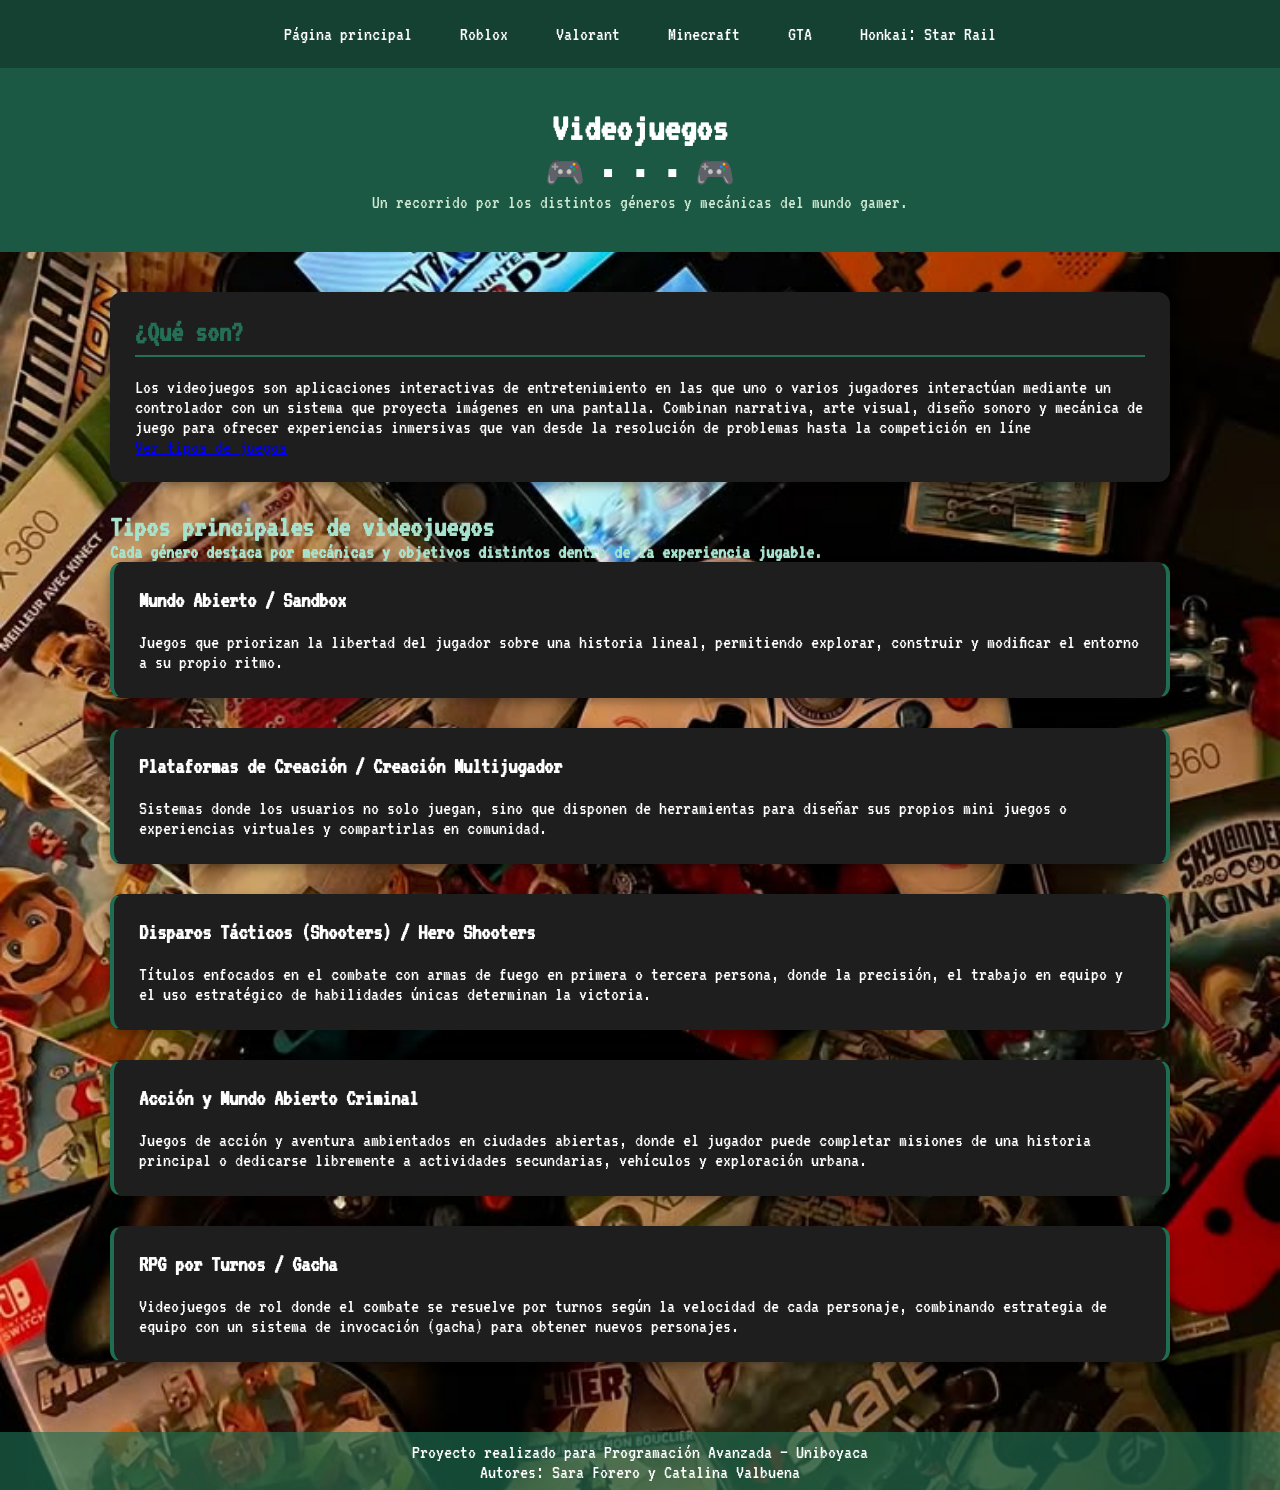
<file: html/index.html>
<!DOCTYPE html>
<html lang="es">

<head>
  <meta charset="UTF-8" />
  <link rel="stylesheet" href="../css/index.css">
  <link rel="icon" type="image/png" href="img/logo1.png">
  <link rel="preconnect" href="https://fonts.googleapis.com">
  <link rel="preconnect" href="https://fonts.gstatic.com" crossorigin>
  <link href="https://fonts.googleapis.com/css2?family=VT323&display=swap" rel="stylesheet">
  <title>Videojuegos</title>
</head>

<body>
<header>
    <!-- ============ NAV SUPERIOR (fijo) ============ -->
  <nav>
    <a href="index.html">Página principal</a>
    <a href="roblox.html">Roblox</a>
    <a href="../Valorant.html">Valorant</a>
    <a href="../Minecraft.html">Minecraft</a>
    <a href="gta.html">GTA</a>
    <a href="../HonkaiSR.html">Honkai: Star Rail</a>
  </nav>

  <!-- ============ ENCABEZADO ============ -->
  <div class="encabezado">
    <h1>Videojuegos</h1>
    <p>Un recorrido por los distintos géneros y mecánicas del mundo gamer.</p>
  </div>
</header>

  <main class="grid-contenido">

    <section class="game-card" id="introduccion">
      <h2>¿Qué son?</h2><br/>
      <p>Los videojuegos son aplicaciones interactivas de entretenimiento en las
        que uno o varios jugadores interactúan mediante un controlador con un sistema
        que proyecta imágenes en una pantalla. Combinan narrativa, arte visual, diseño
        sonoro y mecánica de juego para ofrecer experiencias inmersivas que van desde
        la resolución de problemas
        hasta la competición en líne </p>
      <a href="#tipos" class="btn-gta">Ver tipos de juegos</a>
    </section>

    <h2 class="subtitulo" id="tipos">Tipos principales de videojuegos</h2>
    <p>Cada género destaca por mecánicas y objetivos distintos dentro de la experiencia jugable.</p>

    <article class="game-card card card-h">
      <h3>Mundo Abierto / Sandbox</h3><br/>
      <p> Juegos que priorizan la libertad del jugador sobre
        una historia lineal, permitiendo explorar, construir y modificar el entorno a su propio ritmo.</p>
    </article>

    <article class="game-card card card-h">
      <h3>Plataformas de Creación / Creación Multijugador</h3><br/>
      <p> Sistemas donde los usuarios no solo juegan,
        sino que disponen de herramientas para diseñar sus propios mini juegos o experiencias virtuales
        y compartirlas en comunidad.</p>
    </article>

    <article class="game-card card card-h">
      <h3>Disparos Tácticos (Shooters) / Hero Shooters </h3><br/>
      <p> Títulos enfocados en el combate con armas de fuego
        en primera o tercera persona, donde la precisión, el trabajo en equipo y el uso estratégico de
        habilidades únicas determinan la victoria.
      </p>
    </article>

    <article class="game-card card card-h">
      <h3>Acción y Mundo Abierto Criminal</h3><br/>
      <p> Juegos de acción y aventura ambientados en ciudades abiertas, donde el jugador
        puede completar misiones de una historia principal o dedicarse libremente a actividades
        secundarias, vehículos y exploración urbana.
      </p>
    </article>

    <article class="game-card card card-h">
      <h3>RPG por Turnos / Gacha</h3><br/>
      <p> Videojuegos de rol donde el combate se resuelve por turnos según la velocidad
        de cada personaje, combinando estrategia de equipo con un sistema de invocación (gacha)
        para obtener nuevos personajes.
      </p>
    </article>

  </main>
  <footer>
    <p>Proyecto realizado para Programación Avanzada — Uniboyaca</p>
    <p>Autores: Sara Forero y Catalina Valbuena </p>
  </footer>
</body>

</html>
</file>
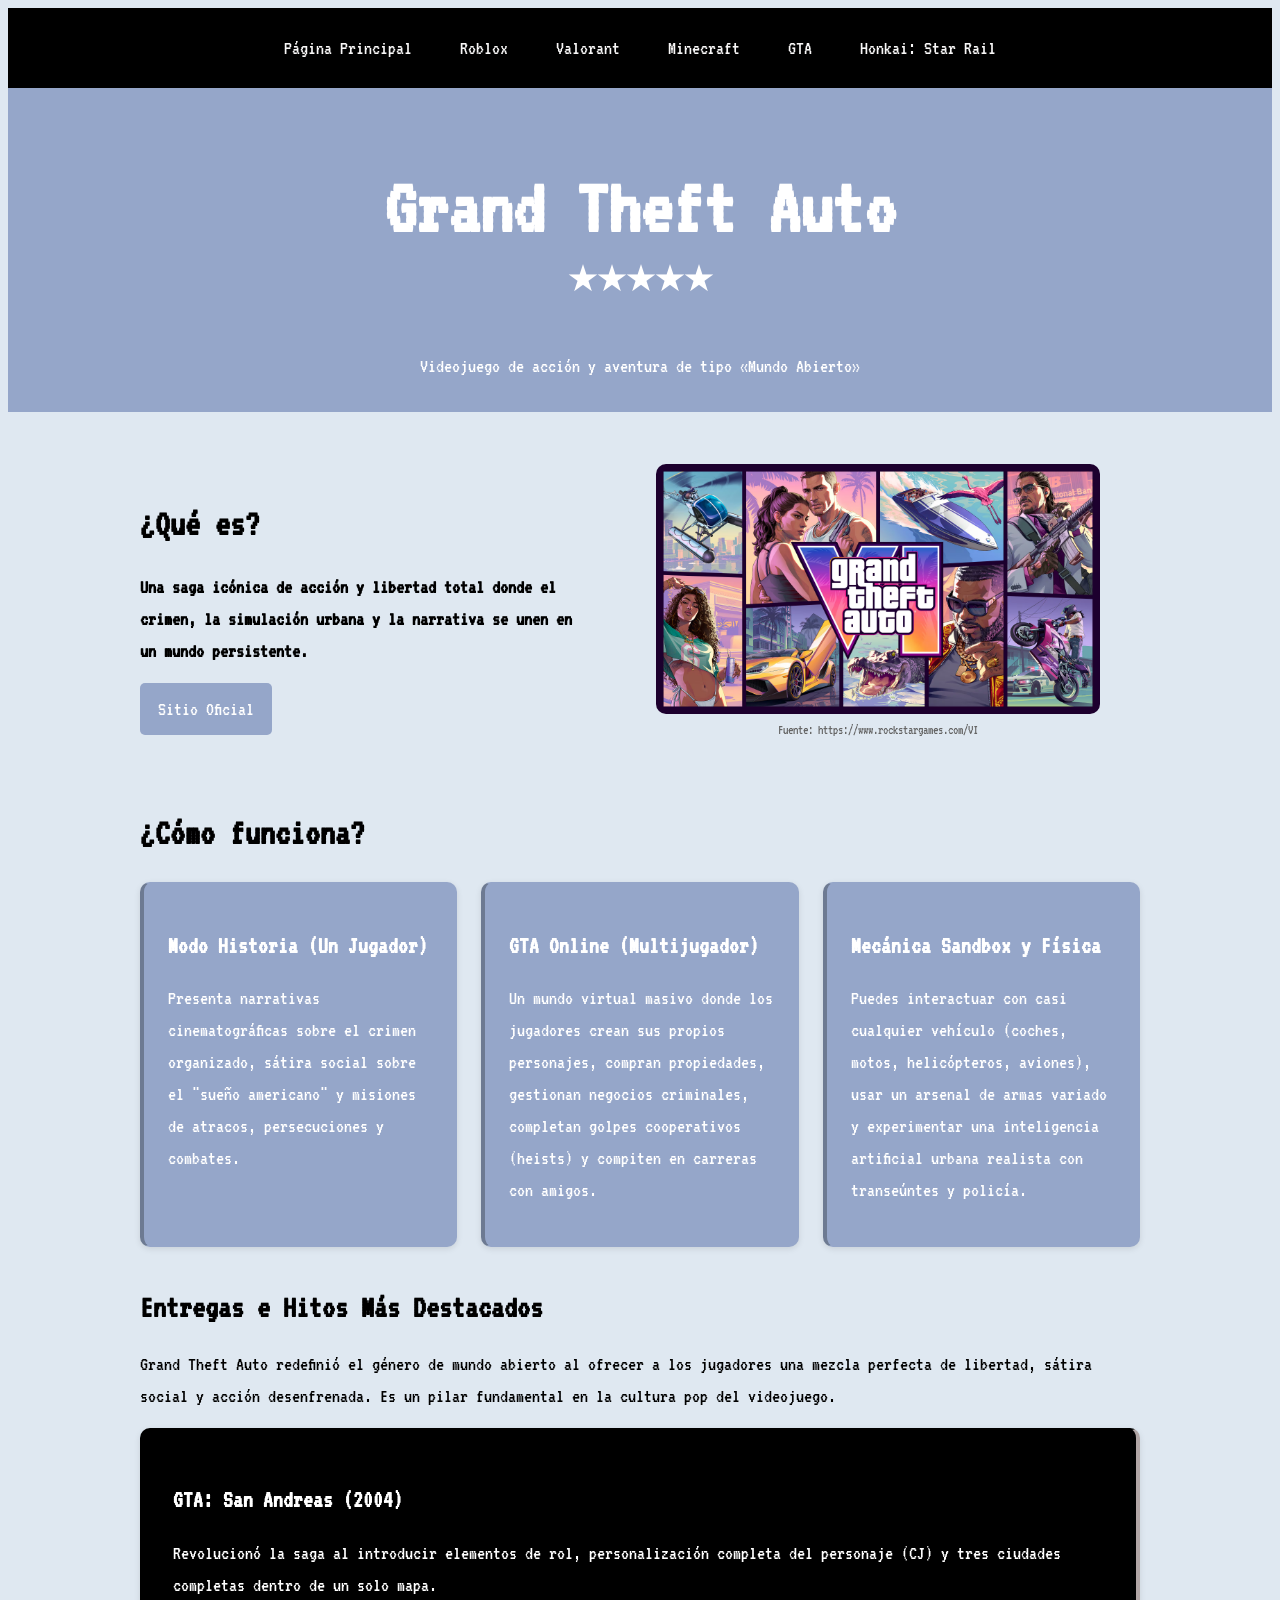
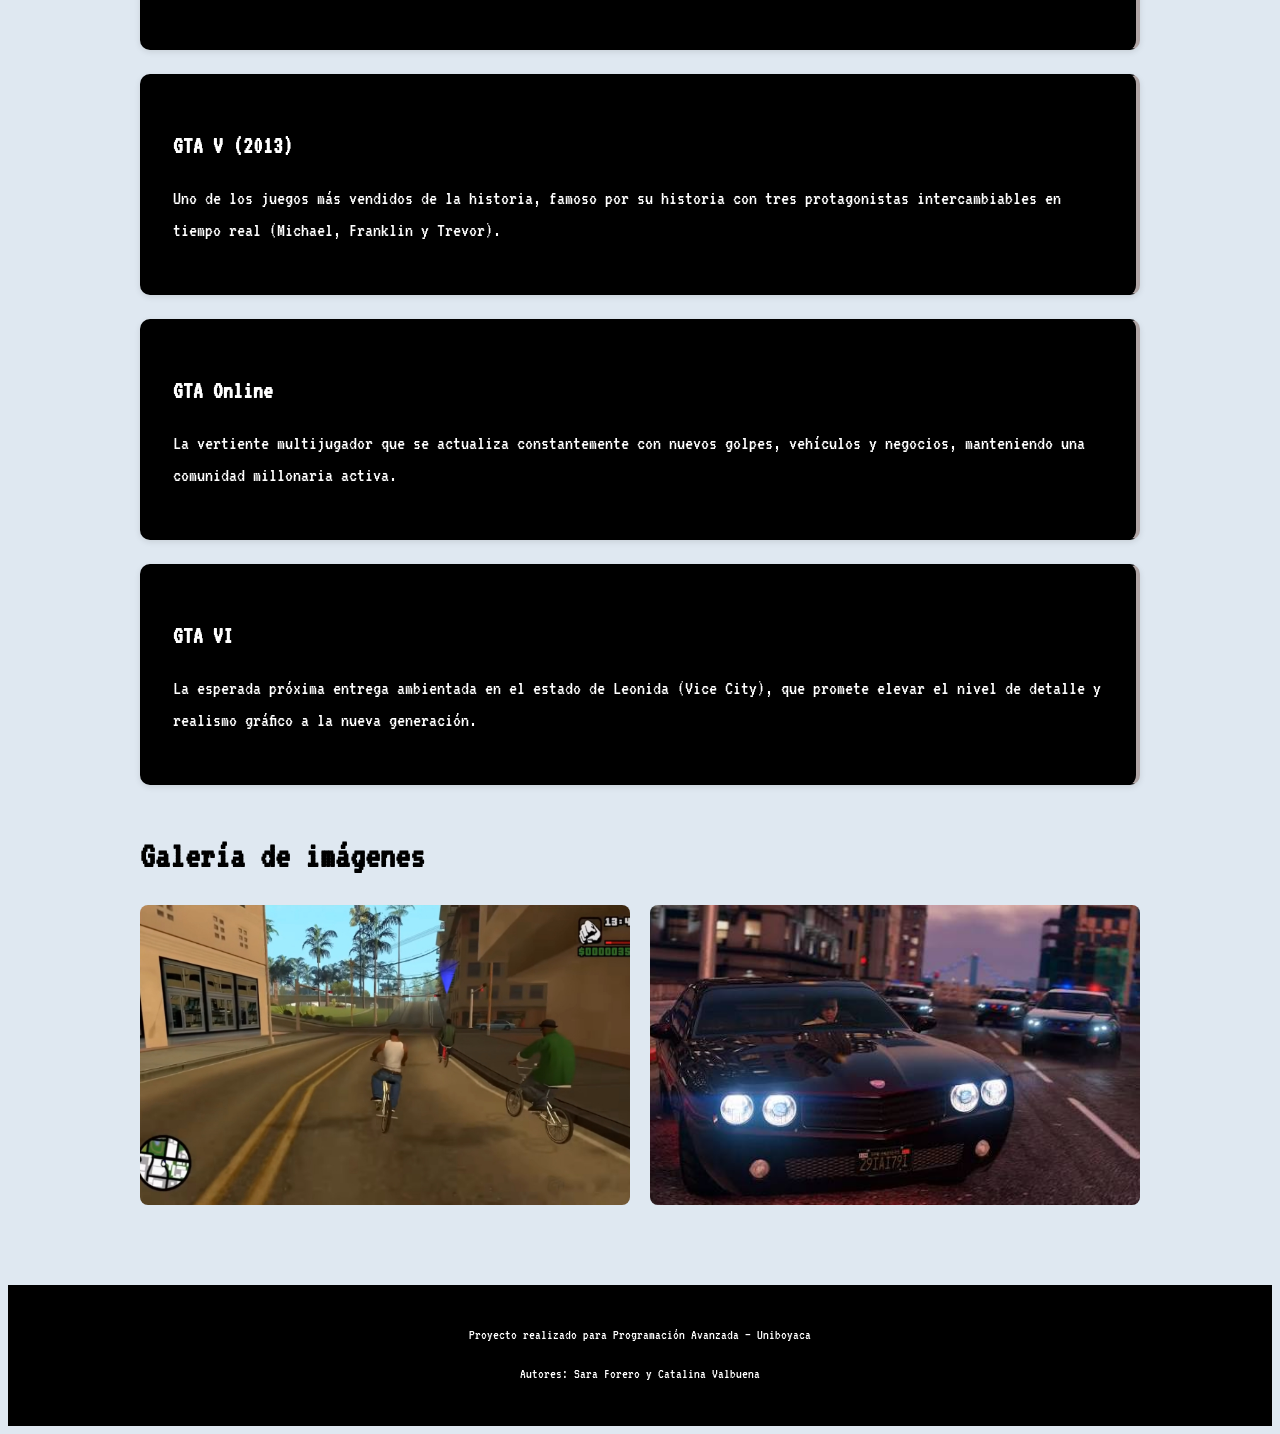
<file: gta.html>
<!DOCTYPE html>
<html>
<head><meta charset="UTF-8">
<meta name="viewport" content="width=device-width, initial-scale=1.0">
 <link rel="stylesheet" href="CSS/gta.css"/>
 <link rel="icon" type="image/png" href="imagenes/logo_G">
<link rel="preconnect" href="https://fonts.googleapis.com">
<link rel="preconnect" href="https://fonts.gstatic.com" crossorigin>
<link href="https://fonts.googleapis.com/css2?family=VT323&display=swap" rel="stylesheet">
<title> GTA </title>

</head>
<body>

<!-- NAV SUPERIOR -->
<nav>
  <a href="index.html">Página Principal</a>
  <a href="roblox.html">Roblox</a>
  <a href="Valorant.html">Valorant</a>
  <a href="Minecraft.html">Minecraft</a>
  <a href="gta.html"> GTA</a>
  <a href="HonkaiSR.html">Honkai: Star Rail</a>
</nav>

<!-- ============ GRID DE PÁGINA COMPLETA ============ -->
<div class="pagina-grid">

  <header class="encabezado">
    <h1>Grand Theft Auto </h1>
    <p>Videojuego de acción y aventura de tipo «Mundo Abierto» </p>
  </header>

  <main class="contenido">

    <!-- ---- Introducción: texto + imagen con Flexbox ---- -->
    <section id="introduccion" class="bloque-flex">
      <div class="texto">
        <h2>¿Qué es?</h2>
        <p>Una saga icónica de acción y libertad total donde el crimen,
        la simulación urbana y la narrativa se unen en un mundo persistente.
        </p>
        <!-- Enlace con la tercera transición y pseudoclase :focus -->
        <a href="https://www.rockstargames.com/VI" target="_blank" class="btn-gta">Sitio Oficial</a>
      </div>
      <figure class="imagen-caja">
        <img src="imagenes/gta.avif" alt="Imagen del videojuego GTA">
        <figcaption>Fuente: https://www.rockstargames.com/VI</figcaption>
        <!-- <figcaption>Pie de foto o fuente de la imagen.</figcaption> -->
      </figure>
    </section>

    <!-- ---- Desarrollo: bloques de texto en Grid ---- -->
    <section id="desarrollo" class="bloque-grid">
      <h2>¿Cómo funciona?</h2>
      <div class="grid-contenido">
        <article class="card">
          <h3>Modo Historia (Un Jugador)</h3>
          <p>Presenta narrativas cinematográficas sobre el crimen organizado, 
            sátira social sobre el "sueño americano" y misiones de atracos, persecuciones y combates.</p>
        </article>
        <article class="card">
          <h3>GTA Online (Multijugador) </h3>
          <p>Un mundo virtual masivo donde los jugadores crean sus propios personajes, compran propiedades,
             gestionan negocios criminales, completan golpes cooperativos (heists) y compiten en carreras 
             con amigos.
          </p>
        </article>
        <article class="card">
          <h3>Mecánica Sandbox y Física</h3>
          <p>Puedes interactuar con casi cualquier vehículo (coches, motos, helicópteros, aviones), 
            usar un arsenal de armas variado y experimentar una inteligencia artificial urbana realista 
            con transeúntes y policía.</p>
        </article>
        </div>

      <h3 class="subtitulo">Entregas e Hitos Más Destacados</h3>
        <p>Grand Theft Auto redefinió el género de mundo abierto al ofrecer 
          a los jugadores una mezcla perfecta de libertad, sátira social y acción desenfrenada. 
          Es un pilar fundamental en la cultura pop del videojuego.
          </p>
        </article>
    
        <article class="card-h">
          <h3>GTA: San Andreas (2004)</h3>
          <p> Revolucionó la saga al introducir elementos de rol, personalización completa del personaje 
            (CJ) y tres ciudades completas dentro de un solo mapa.
          </p>
            </article>

        <article class="card-h">
          <h3>GTA V (2013)</h3>
          <p> Uno de los juegos más vendidos de la historia, famoso por su historia con tres
             protagonistas intercambiables en tiempo real (Michael, Franklin y Trevor).
          </p>
        </article>

         <article class="card-h">
        <h3>GTA Online</h3>
        <p> La vertiente multijugador que se actualiza constantemente con nuevos golpes, 
          vehículos y negocios, manteniendo una comunidad millonaria activa. 
        </p>
        </article>

        <article class="card-h">
        <h3>GTA VI</h3>
         <p> La esperada próxima entrega ambientada en el estado de Leonida (Vice City),
           que promete elevar el nivel de detalle y realismo gráfico a la nueva generación. 
         </p>
        </article>
    </section>


    <!-- ---- Galería: imágenes con Grid ---- -->
    <section id="galeria" class="bloque-galeria">
      <h2>Galería de imágenes</h2>
      <div class="grid-galeria">
        <figure>
          <img src="imagenes/gta_1.jpg" alt="Imagen del juego GTA V">
        </figure>
        <figure>
          <img src="imagenes/gta_2.jpeg" alt="Imagen del juego GTA V">
        </figure>
      
      </div>
    </section>
  </main>

  <footer class="pie">
     <p>Proyecto realizado para Programación Avanzada — Uniboyaca</p>
  <p>Autores: Sara Forero y Catalina Valbuena </p>
  </footer>

</div>

</body>

</html>
</file>
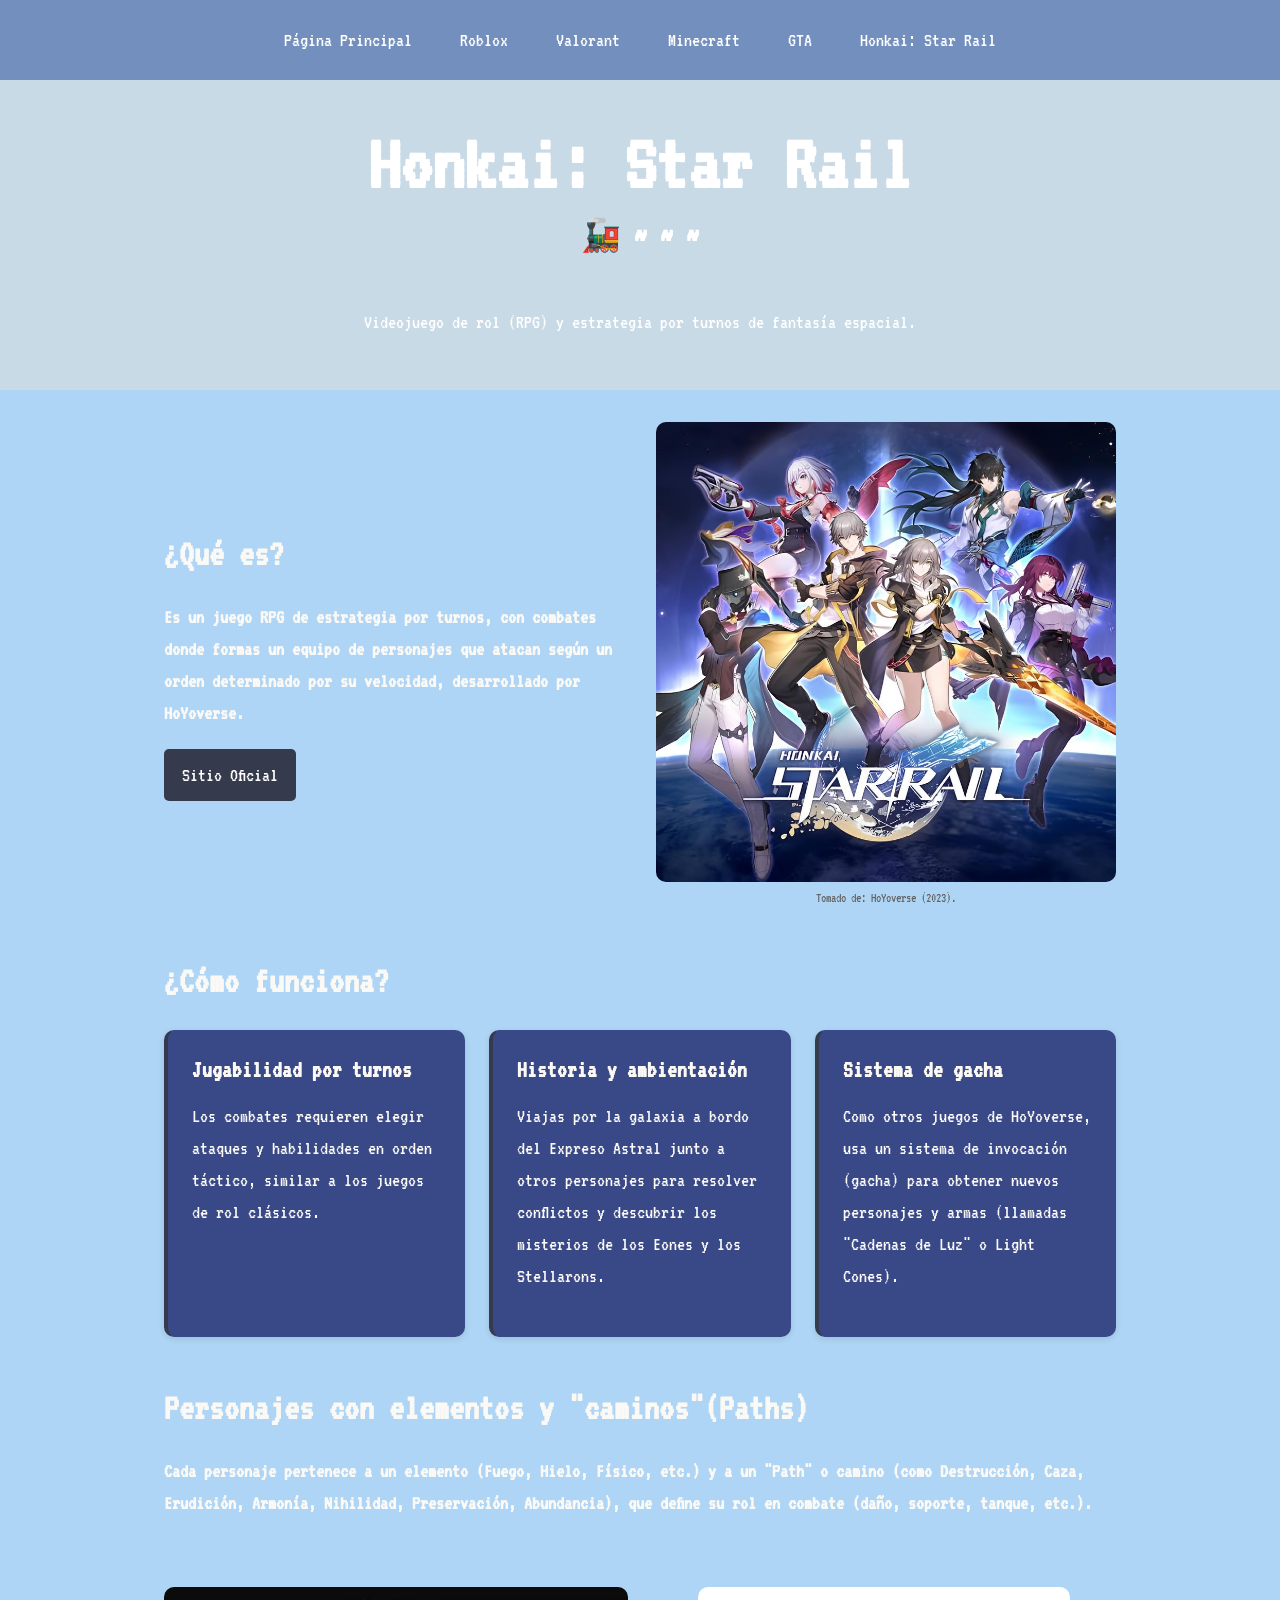
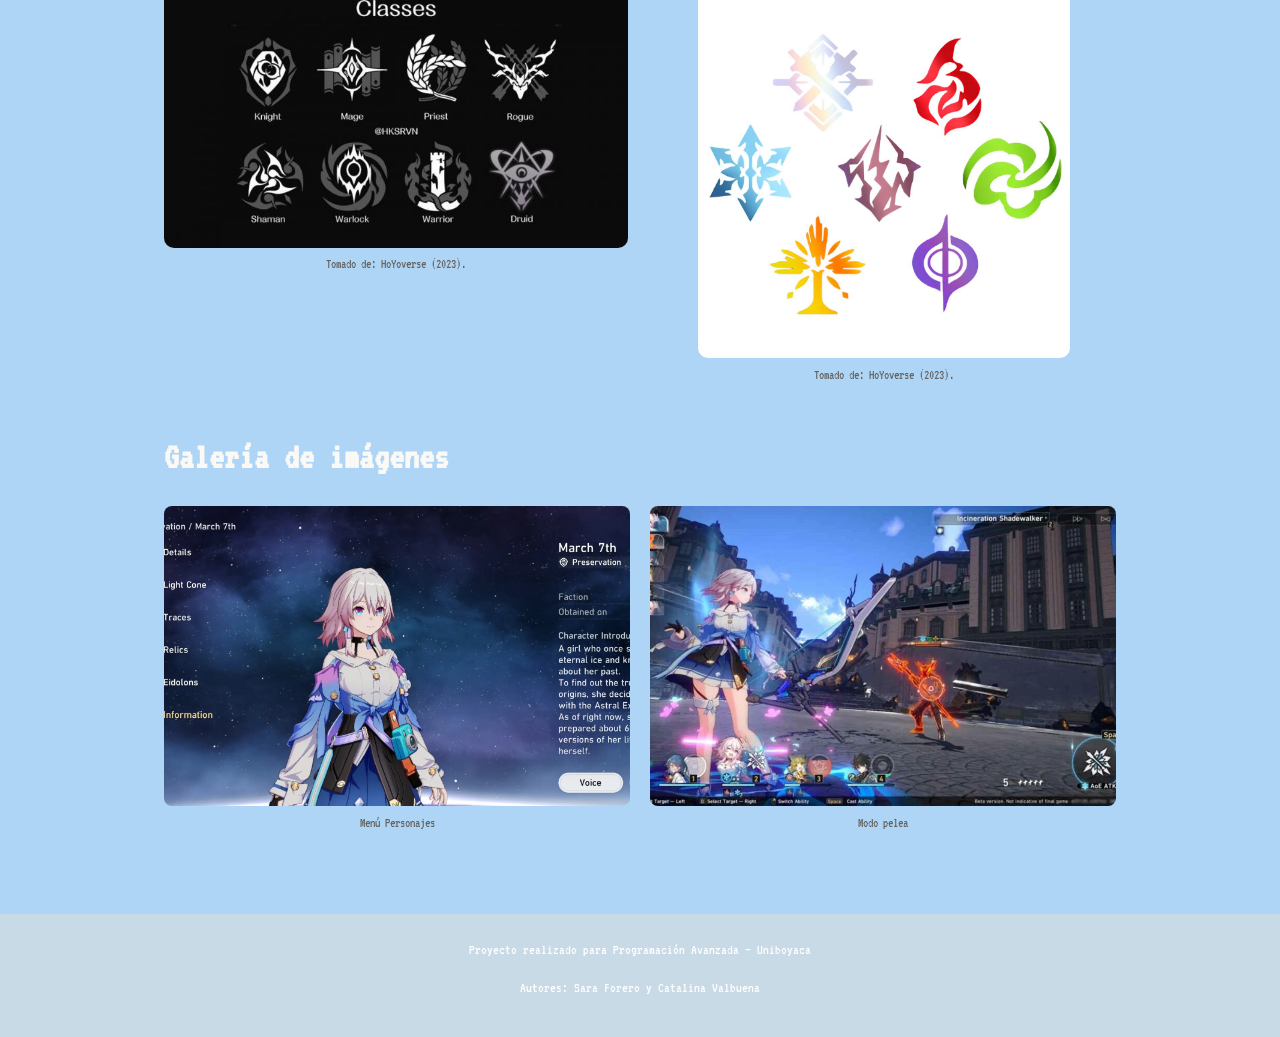
<file: HonkaiSR.html>
<!DOCTYPE html>
<html>
<head><meta charset="UTF-8">
<meta name="viewport" content="width=device-width, initial-scale=1.0">
 <link rel="stylesheet" href="CSS/HonkaiSR.CSS"/>
 <link rel="icon" type="image/png" href="imagenes/logohsr.jpg">
<link rel="preconnect" href="https://fonts.googleapis.com">
<link rel="preconnect" href="https://fonts.gstatic.com" crossorigin>
<link href="https://fonts.googleapis.com/css2?family=VT323&display=swap" rel="stylesheet">
<title>Honkai: Star Rail</title>

</head>
<body>

<!-- NAV SUPERIOR -->
<nav>
  <a href="index.html">Página Principal</a>
  <a href="roblox.html">Roblox</a>
  <a href="Valorant.html">Valorant</a>
  <a href="Minecraft.html">Minecraft</a>
  <a href="gta.html">GTA</a>
  <a href="HonkaiSR.html">Honkai: Star Rail</a>
</nav>

<!-- GRID DE PÁGINA COMPLETA -->
<div class="pagina-grid">

  <header class="encabezado">
    <h1>Honkai: Star Rail</h1>
    <p>Videojuego de rol (RPG) y estrategia por turnos de fantasía espacial.</p>
  </header>

  <main class="contenido">

    <!-- ---- Introducción: texto + imagen con Flexbox ---- -->
   <section id="introduccion" class="bloque-flex">
  <div class="texto">
    <h2>¿Qué es?</h2>
    <p>Es un juego RPG de estrategia por turnos, con combates donde formas un equipo de personajes que atacan según un orden determinado por su velocidad, desarrollado por HoYoverse. </p>
    <!-- Enlace con la tercera transición y pseudoclase :focus -->
    <a href="https://hsr.hoyoverse.com/es-es/" target="_blank" class="btn-gta">Sitio Oficial</a>  
  </div>
  <figure class="imagen-caja">
    <img src="imagenes/hstjpg.jpg" alt="Descripción de la imagen 1">
    <figcaption>Tomado de: HoYoverse (2023).</figcaption>
  </figure>
</section>

    <!-- ---- Desarrollo: bloques de texto en Grid ---- -->
    <section id="desarrollo" class="bloque-grid">
      <h2>¿Cómo funciona?</h2>
      <div class="grid-contenido">
        <article class="card">
          <h3>Jugabilidad por turnos</h3>
          <p>Los combates requieren elegir ataques y habilidades en orden táctico, similar a los juegos de rol clásicos.</p>
        </article>
        <article class="card">
          <h3>Historia y ambientación</h3>
          <p>Viajas por la galaxia a bordo del Expreso Astral junto a otros personajes para resolver conflictos y
             descubrir los misterios de los Eones y los Stellarons.</p>
        </article>
        <article class="card">
          <h3>Sistema de gacha</h3>
          <p>Como otros juegos de HoYoverse, usa un sistema de invocación (gacha) 
            para obtener nuevos personajes y armas (llamadas "Cadenas de Luz" o Light Cones).</p>
        </article>
        </div>

    </section>

    <section id="rangos" class="bloque-flex">
  <div class="texto">
    <h2>Personajes con elementos y "caminos"(Paths)</h2>
    <p>Cada personaje pertenece a un elemento (Fuego, Hielo, Físico, etc.) y a un "Path" o 
        camino (como Destrucción, Caza, Erudición, Armonía, Nihilidad, Preservación, Abundancia), 
        que define su rol en combate (daño, soporte, tanque, etc.).</p>
  </div>

  
  <div class="imagenes-dobles">
    <figure class="imagen-caja">
      <img src="imagenes/claseshsr.jpg" alt="Clases de Honkai Star Rail">
      <figcaption>Tomado de: HoYoverse (2023).</figcaption>
    </figure>
    <figure class="imagen-caja">
      <img src="imagenes/elementoshsr.jpg" alt="Elementos de Honkai Star Rail">
      <figcaption>Tomado de: HoYoverse (2023).</figcaption>
    </figure>
  </div>
</section>

    <!-- ---- Galería: imágenes con Grid ---- -->
    <section id="galeria" class="bloque-galeria">
      <h2>Galería de imágenes</h2>
      <div class="grid-galeria">
        <figure>
          <img src="imagenes/j2hsr.jpg" alt="Lobby agentes valorant">
          <figcaption>Menú Personajes</figcaption>
        </figure>
        <figure>
          <img src="imagenes/jugabilidadhsr.jpg" alt="Mapas Valorant">
          <figcaption>Modo pelea</figcaption>
        </figure>
      
      </div>
    </section>
  </main>

  <footer class="pie">
    <p>Proyecto realizado para Programación Avanzada — Uniboyaca</p>
  <p>Autores: Sara Forero y Catalina Valbuena </p>
  </footer>

</div>

</body>

</html>
</file>
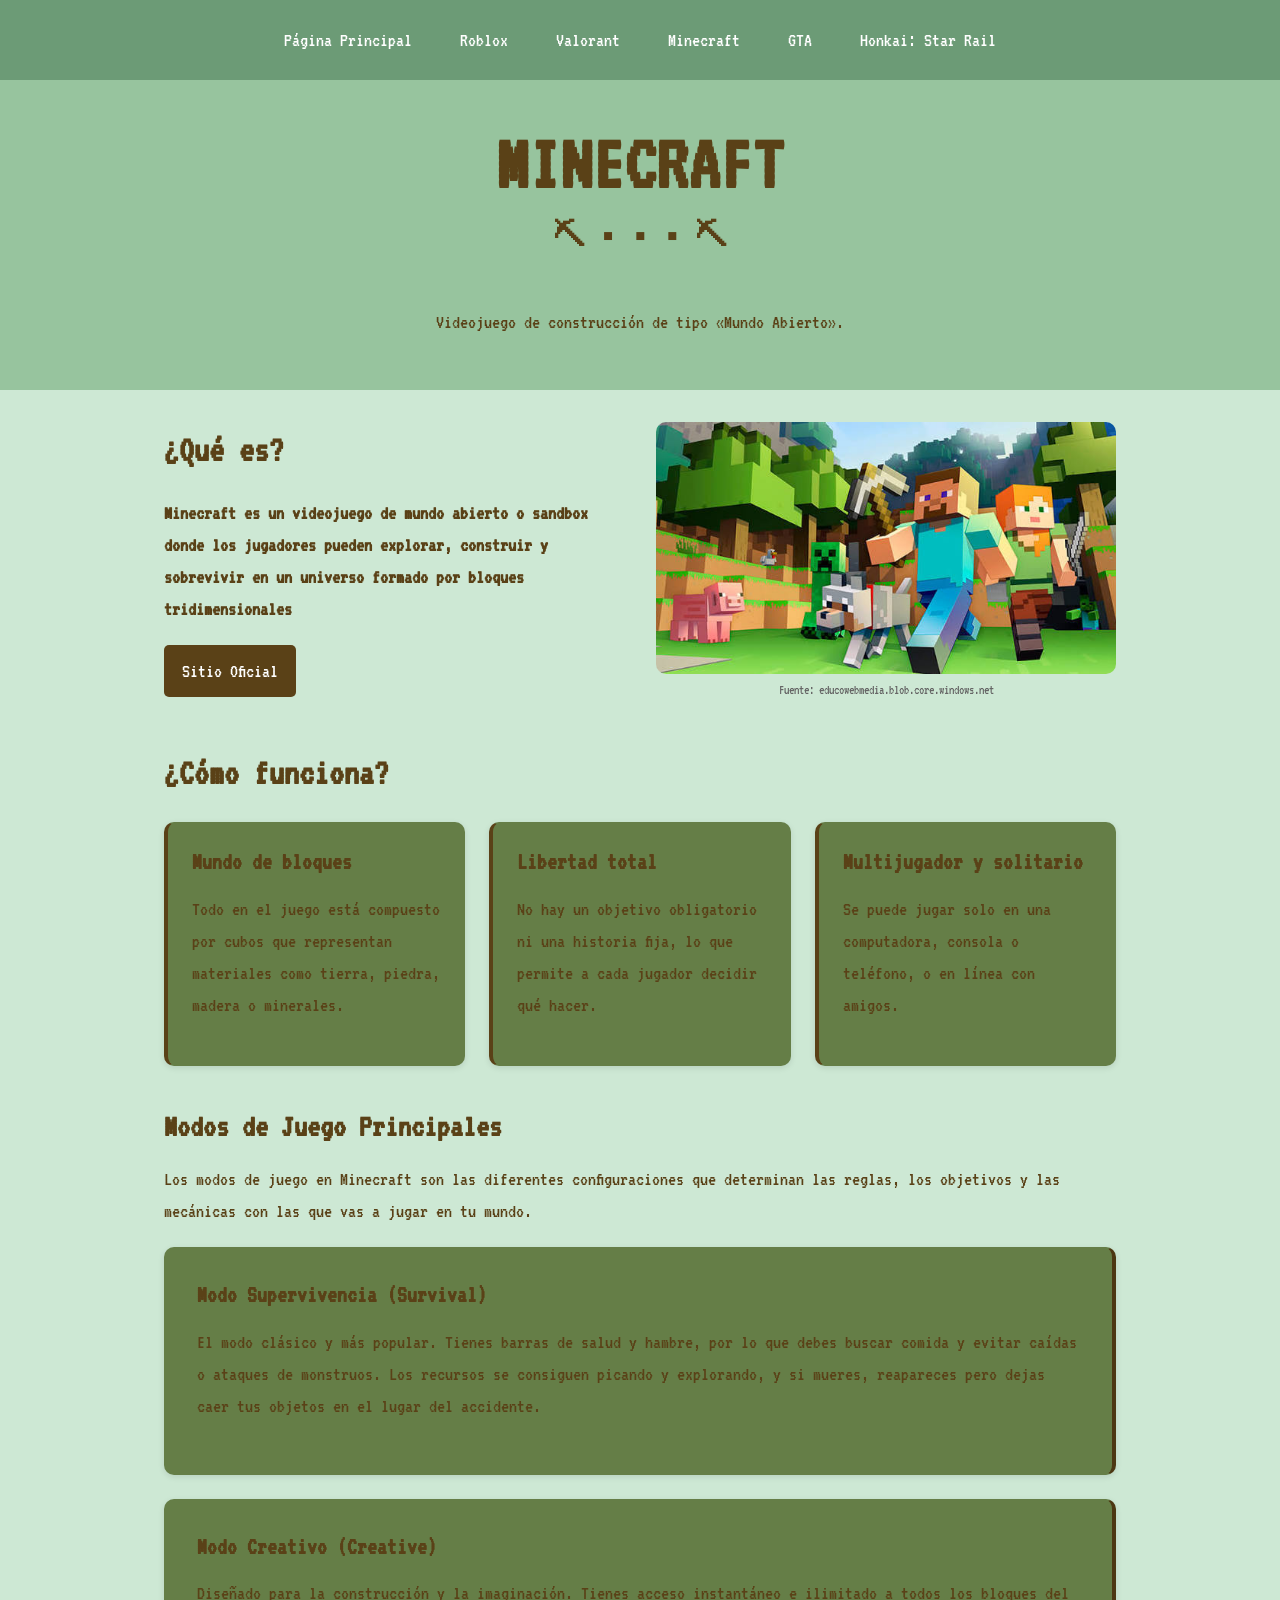
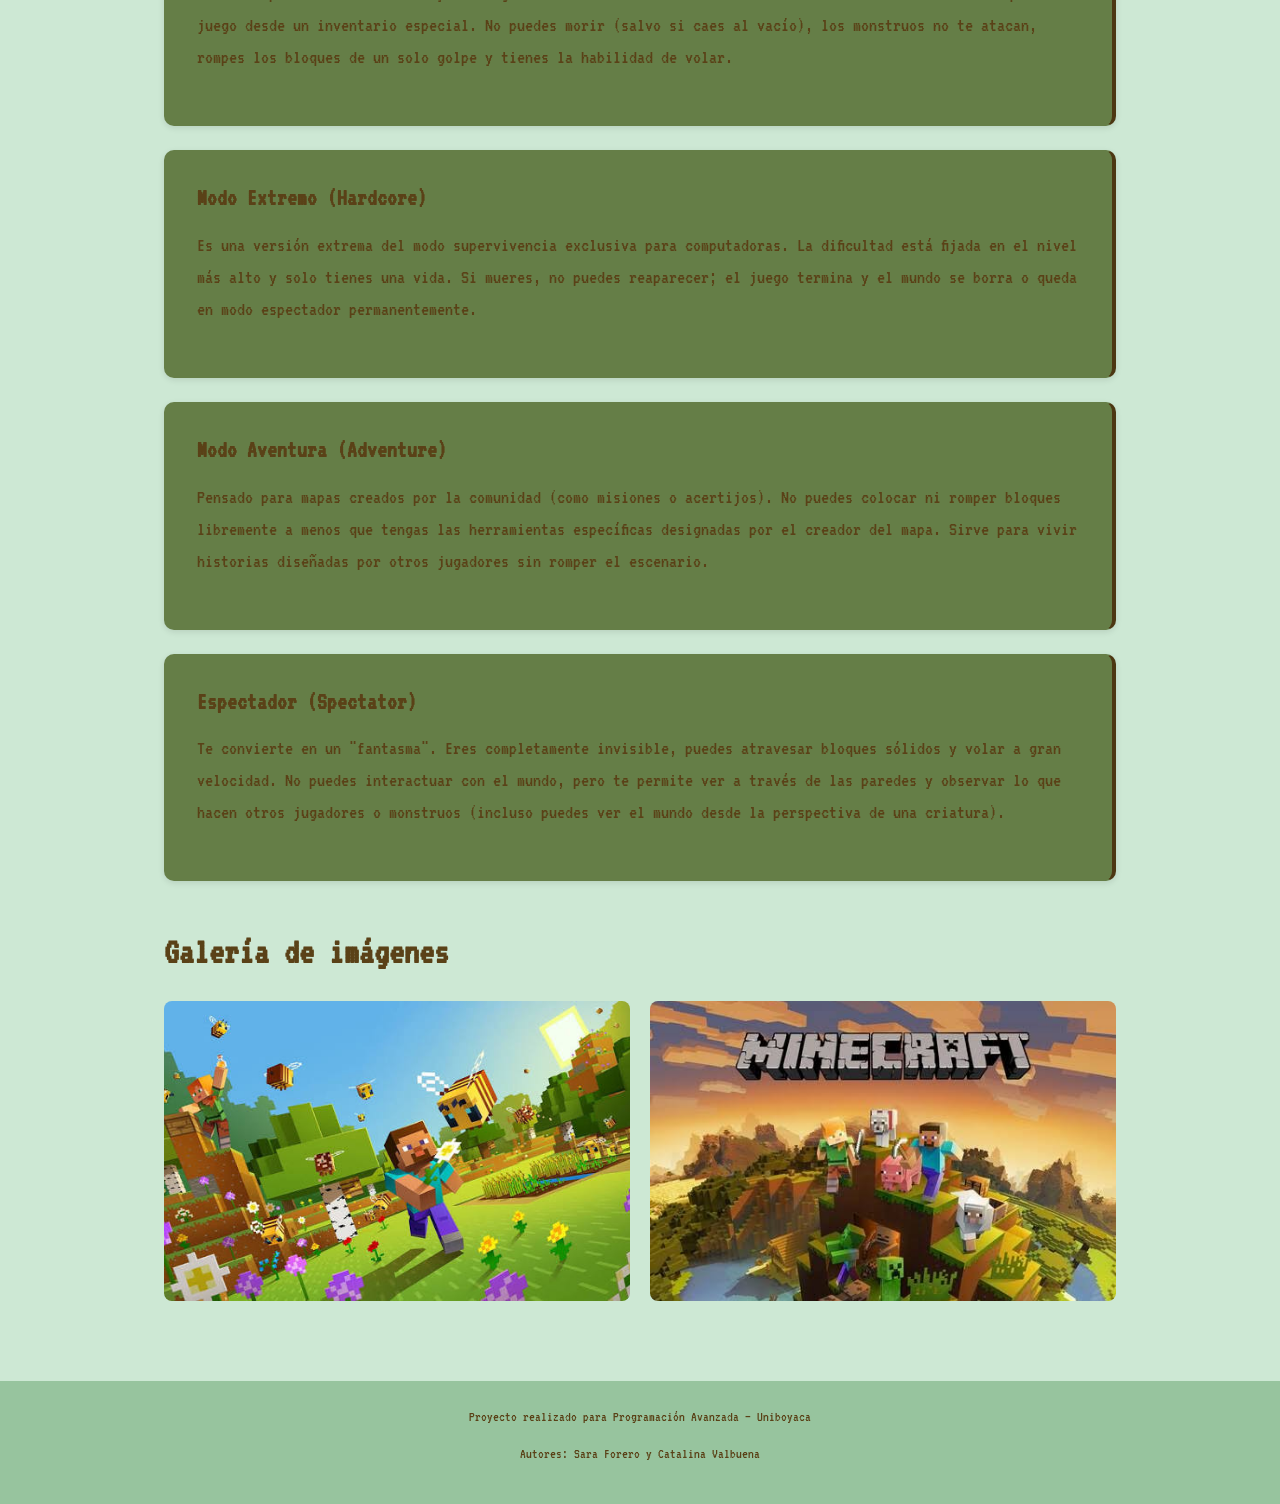
<file: Minecraft.html>
<!DOCTYPE html>
<html>
<head><meta charset="UTF-8">
<meta name="viewport" content="width=device-width, initial-scale=1.0">
 <link rel="stylesheet" href="CSS/Minecraft.CSS"/>
 <link rel="icon" type="image/png" href="imagenes/Icon_M.jpg">
<link rel="preconnect" href="https://fonts.googleapis.com">
<link rel="preconnect" href="https://fonts.gstatic.com" crossorigin>
<link href="https://fonts.googleapis.com/css2?family=VT323&display=swap" rel="stylesheet">
<title>Minecraft</title>

</head>
<body>

<!-- NAV SUPERIOR -->
<nav>
  <a href="index.html">Página Principal</a>
  <a href="roblox.html">Roblox</a>
  <a href="Valorant.html">Valorant</a>
  <a href="Minecraft.html">Minecraft</a>
  <a href="gta.html">GTA</a>
  <a href="HonkaiSR.html">Honkai: Star Rail</a>
</nav>

<!-- ============ GRID DE PÁGINA COMPLETA ============ -->
<div class="pagina-grid">

  <header class="encabezado">
    <h1>MINECRAFT</h1>
    <p>Videojuego de construcción de tipo «Mundo Abierto».</p>
  </header>

  <main class="contenido">

    <!-- ---- Introducción: texto + imagen con Flexbox ---- -->
    <section id="introduccion" class="bloque-flex">
      <div class="texto">
        <h2>¿Qué es?</h2>
        <p>Minecraft es un videojuego de mundo abierto o sandbox donde los jugadores pueden explorar, construir y sobrevivir en un universo formado por bloques tridimensionales </p>
      <!-- Enlace con la tercera transición y pseudoclase :focus -->
      <a href="https://www.minecraft.net/es-es" target="_blank" class="btn-gta">Sitio Oficial</a>  
      </div>
      
      <figure class="imagen-caja">
        <img src="imagenes/Mine.jpg" alt="Descripción de la imagen 1">
        <figcaption>Fuente: educowebmedia.blob.core.windows.net</figcaption>
        <!-- <figcaption>Pie de foto o fuente de la imagen.</figcaption> -->
      </figure>
    </section>

    <!-- ---- Desarrollo: bloques de texto en Grid ---- -->
    <section id="desarrollo" class="bloque-grid">
      <h2>¿Cómo funciona?</h2>
      <div class="grid-contenido">
        <article class="card">
          <h3>Mundo de bloques</h3>
          <p>Todo en el juego está compuesto por cubos que representan materiales como tierra, piedra, madera o minerales.</p>
        </article>
        <article class="card">
          <h3>Libertad total</h3>
          <p>No hay un objetivo obligatorio ni una historia fija, lo que permite a cada jugador decidir qué hacer.</p>
        </article>
        <article class="card">
          <h3>Multijugador y solitario</h3>
          <p> Se puede jugar solo en una computadora, consola o teléfono, o en línea con amigos.</p>
        </article>
        </div>

      <h3 class="subtitulo">Modos de Juego Principales</h3>
        <p>Los modos de juego en Minecraft son las diferentes configuraciones que determinan las reglas, los objetivos y las mecánicas con las que vas a jugar en tu mundo.
          </p>
        </article>
    
        <article class="card-h">
          <h3>Modo Supervivencia (Survival)</h3>
          <p> El modo clásico y más popular. Tienes barras de salud y hambre, por lo que debes buscar comida y evitar caídas o ataques de monstruos. 
            Los recursos se consiguen picando y explorando, y si mueres, reapareces pero dejas caer tus objetos en el lugar del accidente.
            </p>
            </article>

        <article class="card-h">
          <h3>Modo Creativo (Creative)</h3>
          <p> Diseñado para la construcción y la imaginación. Tienes acceso instantáneo e ilimitado a todos los bloques del juego desde un inventario especial. 
            No puedes morir (salvo si caes al vacío), los monstruos no te atacan, rompes los bloques de un solo golpe y tienes la habilidad de volar.
            </p>
            </article>

         <article class="card-h">
        <h3>Modo Extremo (Hardcore)</h3>
        <p> Es una versión extrema del modo supervivencia exclusiva para computadoras.
            La dificultad está fijada en el nivel más alto y solo tienes una vida. 
            Si mueres, no puedes reaparecer; el juego termina y el mundo se borra o queda en modo espectador permanentemente.
        </p>
        </article>

        <article class="card-h">
        <h3>Modo Aventura (Adventure)</h3>
        <p> Pensado para mapas creados por la comunidad (como misiones o acertijos). 
            No puedes colocar ni romper bloques libremente a menos que tengas las herramientas específicas designadas por el creador del mapa. 
            Sirve para vivir historias diseñadas por otros jugadores sin romper el escenario.
        </p>
        </article>

        <article class="card-h">
        <h3>Espectador (Spectator)</h3>
        <p> Te convierte en un "fantasma". Eres completamente invisible, puedes atravesar bloques sólidos y volar a gran velocidad. 
            No puedes interactuar con el mundo, pero te permite ver a través de las paredes y observar lo que hacen otros jugadores o monstruos 
            (incluso puedes ver el mundo desde la perspectiva de una criatura).
        </p>
        </article>

    </section>
</section>

    <!-- ---- Galería: imágenes con Grid ---- -->
    <section id="galeria" class="bloque-galeria">
      <h2>Galería de imágenes</h2>
      <div class="grid-galeria">
        <figure>
          <img src="imagenes/Minecraft_1.jpg" alt="Lobby agentes valorant">
        </figure>
        <figure>
          <img src="imagenes/Minecraft_2.jpg" alt="Mapas Valorant">
        </figure>
      
      </div>
    </section>
  </main>

  <footer class="pie">
     <p>Proyecto realizado para Programación Avanzada — Uniboyaca</p>
  <p>Autores: Sara Forero y Catalina Valbuena </p>
  </footer>

</div>

</body>

</html>
</file>
<file: css/index.css>
/*RESET Y BASE */
* { margin: 0; padding: 0; box-sizing: border-box; }

body {
  font-family: "VT323", monospace;
  font-size: 20px;
  background-image: url('../imagenes/videojuegos.jpg');
  background-size: cover;
  background-position: center;
  background-repeat: no-repeat;
  background-attachment: fixed;
}

/* NAV SUPERIOR */
nav {

  position: sticky;
  top: 0;
  display: flex;
  gap: 1rem;
  justify-content: center;
  background: #144131;
  padding: 1rem;
  z-index: 10;
}

nav a {
  color: #fff;
  text-decoration: none;
  padding: 0.5rem 1rem;
  border-radius: 6px;
  animation: flotarNav 2s ease-in-out infinite;
  
  transition: background-color 0.3s ease, transform 0.3s ease;
}

nav a:hover,nav a:focus {
  background-color: #144131;
  transform: translateY(-3px);
}

/* pseudo-elemento ::before -- permite tener 
la imagen de fondo completa y hacerla aparecer con transición suave */
nav a::before {
  content: "";
  position: absolute;
  top: 0;
  left: 0;
  width: 100%;
  height: 100%;
  background-size: cover;
  background-position: center;
  opacity: 0;
  z-index: -1;
  transition: opacity 0.3s ease;
}

nav a:hover::before {
  opacity: 1;
}

/* Cada link con su imagen específica */
nav a[href="index.html"]::before {
  background-color: #1f6e52;
  border-radius: 20px;
  background-image: none;
}

nav a[href="roblox.html"]::before {
  background-image: url("../imagenes/R_Menu.jpg");
}

nav a[href="Valorant.html"]::before {
  background-image: url("../imagenes/V_Menu.jpg");
}

nav a[href="Minecraft.html"]::before {
  background-image: url("../imagenes/M_Menu.jpg");
}

nav a[href="gta.html"]::before {
  background-image: url("../imagenes/M_gta.webp");
}

nav a[href="HonkaiSR.html"]::before {
  background-image: url("../imagenes/hsr.jpg");
}


main {
  flex-direction: column;
  gap: 24px;
  max-width: 1100px;
  margin: 0 auto;
  padding: 40px 20px;
}

.game-card {
  background-color: #1e1e1e;
  color: white;
  border-radius: 12px;
  padding: 25px;
  margin-bottom: 30px;
  box-shadow: 0 4px 10px rgba(0, 0, 0, 0.3);
  animation: aparecer 0.6s ease forwards;
  opacity: 0;
}

.game-card h2 {
  color: #246f55;
  border-bottom: 2px solid rgb(36, 111, 85);
  padding-bottom: 8px;
}

footer {
  text-align: center;
  padding: 10px;
  background-color: #1f6e52a9;
  color: white;
}

.game-card:nth-child(2) { animation-delay: 0.15s; }
.game-card:nth-child(3) { animation-delay: 0.3s; }

@keyframes aparecer {
  from { opacity: 0; transform: translateY(20px); }
  to   { opacity: 1; transform: translateY(0); }
}

/* ============ ENCABEZADO ============ */
.encabezado {
  background: #1c5944;
  color: #fff;
  text-align: center;
  padding: 2.5rem 1.5rem;
}

.encabezado p {
  font-size: 1.2rem;
  color: #cde8d4;
}

.subtitulo,
.subtitulo + p {
  color: #a7e2cd;
}
/* ============ 1. SELECTORES BÁSICOS Y COMBINADORES ============ */

/* Selector de Tagname (Etiqueta) */
article {
  border: 1px solid transparent;
}

/* Combinador Hijo Directo ( > ): tarjetas de tipo, hijas directas de .grid-contenido (main) */
.grid-contenido > .card {
  border-left: 4px solid #1f6e52;
}

/* Combinador Hermano Adyacente ( + ): el párrafo justo después de cualquier h2 */
h2 + p {
  font-weight: bold;
}

/* Combinador Hermano General ( ~ ): todas las tarjetas card-h después del subtítulo */
.subtitulo ~ .card-h {
  border-right: 4px solid #1f6e52;
}


/* ============ 2. TRANSICIONES Y PSEUDOCLASES ============ */

/* Transición 1: Tarjetas con elevación en Hover (:hover) */
.card {
  transition: transform 0.3s ease, box-shadow 0.3s ease;
}

.card:hover {
  transform: translateY(-5px);
  box-shadow: 0 8px 15px rgba(0, 0, 0, 0.35);
}

/* Transición 2: Enlaces de navegación con escalado */
nav a:active {
  transform: scale(0.95);
}

/* Transición 3 y Pseudoclase :focus para botones interactivos */
.btn-index {
  display: inline-block;
  margin-top: 0.8rem;
  padding: 0.5rem 1rem;
  background: #1f6e52;
  color: #fff;
  text-decoration: none;
  border-radius: 5px;
  border: 2px solid transparent;
  transition: opacity 0.3s ease, border-color 0.3s ease;
}

.btn-index:hover {
  opacity: 0.85;
}

.btn-index:focus {
  outline: none;
  border-color: #fff;
}


/* ============ 3. PSEUDOELEMENTOS ============ */

/* Pseudoelemento: adorno visual en el título del encabezado */
.encabezado h1::after {
  content: " 🎮 ▪ ▪ ▪ 🎮";
  font-size: 2rem;
  display: block;
  margin-top: 0.3rem;
}


/* ============ 4. ANIMACIONES (@keyframes) ============ */

/* Animación: Latido/Pulsación para el título del encabezado */
@keyframes latidoLogo {
  0% { transform: scale(1); }
  50% { transform: scale(1.03); }
  100% { transform: scale(1); }
}

.encabezado h1 {
  animation: latidoLogo 3s infinite ease-in-out;
}

/* Animación: Entrada lateral para la sección de introducción */
@keyframes deslizarEntrada {
  from {
    opacity: 0;
    transform: translateX(-50px);
  }
  to {
    opacity: 1;
    transform: translateX(0);
  }
}

#introduccion {
  animation: deslizarEntrada 0.8s ease-out forwards;
}
/* Animación 3: para hacer flotar suavemente el menu */
@keyframes flotarNav {
  0%, 100% { transform: translateY(0); }
  50%      { transform: translateY(-4px); }
}
</file>
<file: CSS/gta.css>
RESET Y BASE
* { margin: 0; padding: 0; box-sizing: border-box; }

body {
  font-family:"VT323", monospace; 
  font-size: 20px;
  color: #000000;
  line-height: 1.6;
  background: #dfe8f1;
}

h1, h2, h3 { margin-bottom: 0.6em; line-height: 1.3; }

h1 { font-size: 5rem; }
h2 { font-size: 2.3rem; }
h3 { font-size: 1.5rem; }

p {  margin-bottom: 1rem; }
/*NAV SUPERIOR */

nav {
  position: sticky;
  top: 0;
  display: flex;
  gap: 1rem;
  justify-content: center;
  background:#000000;
  padding: 1rem;
  z-index: 10;
}

nav a {
  position: relative;
  color: #f8f7f7;
  text-decoration:none;
  padding: 0.5rem 1rem;
  border-radius: 6px;
  overflow: hidden;
  z-index: 1;
  transition: transform 0.3s ease;
   animation: flotarNav 2s ease-in-out infinite;
}

/* pseudo-elemento ::before -- permite tener 
la imagen de fondo completa y hacerla aparecer con transición suave */


nav a::before {
  content: "";
  position: absolute;
  top: 0;
  left: 0;
  width: 100%;
  height: 100%;
  background-size: cover;
  background-position: center;
  opacity: 0;
  /* z-index: -1;se ve mas lindo sin este */
  transition: opacity 0.3s ease;
}

nav a:hover::before {
  opacity: 1;
}

/* Cada link con su imagen específica */

nav a[href="index.html"]::before {
  background-color:#95a6c9; /*cambiar*/
  background-image: none; /* asegura que no tenga imagen */

}

nav a[href="roblox.html"]::before {
  background-image: url("../imagenes/Roblox.jpg");
}

nav a[href="Valorant.html"]::before {
  background-image: url("../imagenes/V_Menu.jpg");
}

nav a[href="Minecraft.html"]::before {
  background-image: url("../imagenes/M_Menu.jpg");
}

nav a[href="gta.html"]::before {
  background-image: url("../imagenes/M_gta.webp");
}
nav a[href="HonkaiSR.html"]::before {
  background-image: url("../imagenes/hsr.jpg");
}

/*GRID DE PÁGINA COMPLETA - encabezado / contenido / pie */

.pagina-grid {
  display: grid;
  grid-template-columns: 1fr;
  grid-template-rows: auto 1fr auto;
  grid-template-areas:
    "encabezado"
    "contenido"
    "pie";
  min-height: calc(100vh - 60px); /* resta la altura aprox. del nav */

}

.encabezado {
  grid-area: encabezado;
  background:#95a6c9 ;
  padding: 0.9rem 1.5rem;
  text-align: center;
  color: #ffffff;
}

.contenido {
  grid-area: contenido;
  padding: 2rem 1.5rem;
  max-width: 1000px;
  margin: 0 auto;
  width: 100%;
}
/* INTRODUCCIÓN — Flexbox (texto + imagen) */

.bloque-flex {
  display: flex;
  flex-wrap: wrap;
  align-items: center;
  gap: 2rem;
  margin-bottom: 3rem;
}

.bloque-flex .texto { flex: 1 1 300px; }

.bloque-flex .imagen-caja {
  flex: 1 1 300px;
}

.bloque-flex .imagen-caja img {
  width: 100%;
  height: auto;
  border-radius: 10px;
  display: block;
}

.bloque-flex figcaption {
  font-size: 0.85rem;
  color: #666;
  margin-top: 0.4rem;
  text-align: center;
}

/* Grid de tarjetas */

.bloque-grid { margin-bottom: 3rem; }

.grid-contenido {
  display: grid;
  grid-template-columns: repeat(auto-fit, minmax(220px, 1fr));
  gap: 1.5rem;
  margin-top: 1.5rem;
}

.card {
  background: #95a6c9;
  color: #fff;
  border-radius: 10px;
  padding: 1.5rem;
  box-shadow: 0 2px 6px rgba(0,0,0,0.1);
  /* ANIMACIÓN: aparición gradual de cada tarjeta */


  animation: aparecer 0.6s ease forwards;
  opacity: 0;
}

/* Subtítulo suelto, separado de las cards */

.subtitulo {
  margin-top: 2.5rem;
  margin-bottom: 1rem;
  font-size: 2rem;
}

/* Card que ocupa todo el ancho disponible */

.card-h{
  background: #000000;
  color: #fff;
  border-radius: 10px;
  padding: 2rem;
  margin-bottom: 1.5rem;
  box-shadow: 0 2px 6px rgba(0,0,0,0.1);
  /* ANIMACIÓN: aparición gradual de cada tarjeta */
  
  animation: aparecer 0.6s ease forwards;
  opacity: 0;
}


.card:nth-child(2) { animation-delay: 0.15s; }
.card:nth-child(3) { animation-delay: 0.3s; }

@keyframes aparecer {
  from { opacity: 0; transform: translateY(20px); }
  to   { opacity: 1; transform: translateY(0); }
}

/* GALERÍA — Grid de imágenes */
.bloque-galeria { margin-bottom: 3rem; }

.grid-galeria {
  display: grid;
  grid-template-columns: repeat(auto-fit, minmax(200px, 1fr));
  gap: 1.2rem;
  margin-top: 1.5rem;
}

.grid-galeria figure {
  margin: 0;
}

.grid-galeria img {
  width: 100%;
  height: 300px;
  object-fit: cover;
  border-radius: 8px;
  display: block;
  /* TRANSICIÓN: zoom suave al pasar el mouse sobre la imagen */
  transition: transform 0.3s ease;
}

.grid-galeria img:hover {
  transform: scale(1.05);
}

.grid-galeria figcaption {
  font-size: 0.85rem;
  color: #000000;
  margin-top: 0.4rem;
  text-align: center;
}



/* ============ 1. SELECTORES BÁSICOS Y COMBINADORES ============ */

/* Selector de Tagname (Etiqueta) */

article {
  border: 1px solid transparent;
}

/* Selector de ID y Selector de Clase  */

/* Combinador Hijo Directo ( > ) */

.grid-contenido > .card {
  border-left: 4px solid #6d7a92;
}

/* Combinador Hermano Adyacente ( + ) */

h2 + p {
  font-weight: bold;
}

/* Combinador Hermano General ( ~ ) */

.subtitulo ~ .card-h {
  border-right: 4px solid #b0a5a5;
}


/* ============ 2. TRANSICIONES Y PSEUDOCLASES ============ */

/* Transición 1: Tarjetas con elevación en Hover (:hover) */

.card {
  transition: transform 0.3s ease, box-shadow 0.3s ease;
}

.card:hover {
  transform: translateY(-5px);
  box-shadow: 0 8px 15px rgba(0, 0, 0, 0.2);
}

/* Transición 2: Enlaces de navegación con escalado */

nav a {
  transition: transform 0.3s ease, color 0.3s ease;
}

/* Pseudoclase :active para feedback al hacer clic */

nav a:active {
  transform: scale(0.95);
}

/* Transición 3 y Pseudoclase :focus para botones interactivos */

.btn-gta {
  display: inline-block;
  padding: 0.5rem 1rem;
  background: #95a6c9;
  color: #fff;
  text-decoration: none;
  border-radius: 5px;
  border: 2px solid transparent;
  transition: opacity 0.3s ease, border-color 0.3s ease;
}

.btn-gta:hover {
  opacity: 0.9;
}

.btn-gta:focus {
  outline: none;
}

/* Pseudoelemento 2: ::after para añadir un adorno visual al título */

.encabezado h1::after {
  content: " ★★★★★";
  font-size: 2rem;
  color: #ffffff;
  display: block;
}


/* Animación 2: Latido/Pulsación para el título */

@keyframes latidoLogo {
  0% { transform: scale(1); }
  50% { transform: scale(1.03); }
  100% { transform: scale(1); }
}

.encabezado h1 {
  animation: latidoLogo 3s infinite ease-in-out;
}

/* Animación 3: Entrada lateral para la sección de introducción */

@keyframes deslizarEntrada {
  from {
    opacity: 0;
    transform: translateX(-50px);
  }
  to {
    opacity: 1;
    transform: translateX(0);
  }
}

#introduccion {
  animation: deslizarEntrada 0.8s ease-out forwards;
}
/* Animación 4: para hacer flotar suavemente el menu */
@keyframes flotarNav {
  0%, 100% { transform: translateY(0); }
  50%      { transform: translateY(-4px); }
}
 
.pie {
  grid-area: pie;
  background: #000000;
  color: #ffffff    ;
  text-align: center;
  padding: 1.5rem;
  font-size: 0.9rem;
}
</file>
<file: CSS/HonkaiSR.CSS>
/*RESET Y BASE */
* { margin: 0; padding: 0; box-sizing: border-box; }

body {
  font-family:"VT323", monospace; 
  font-size: 20px;
  color: #fbf9f5;
  line-height: 1.6;
  background: #aed5f5;
}

h1, h2, h3 { margin-bottom: 0.6em; line-height: 1.3; }

h1 { font-size: 5rem; }
h2 { font-size: 2.3rem; }
h3 { font-size: 1.5rem; }

p {  margin-bottom: 1em; }


/*NAV SUPERIOR */
nav {
  position: sticky;
  top: 0;
  display: flex;
  gap: 1rem;
  justify-content: center;
  background: #738fbd;
  padding: 1rem;
  z-index: 10;
}

nav a {
  position: relative;
  color: #fff;
  text-decoration: none;
  padding: 0.5rem 1rem;
  border-radius: 6px;
  overflow: hidden;
  z-index: 1;
  transition: transform 0.3s ease;
  transition: background-color 0.3s ease, transform 0.3s ease;
  animation: flotarNav 2s ease-in-out infinite;
}

/* pseudo-elemento ::before -- permite tener 
la imagen de fondo completa y hacerla aparecer con transición suave */
nav a::before {
  content: "";
  position: absolute;
  top: 0;
  left: 0;
  width: 100%;
  height: 100%;
  background-size: cover;
  background-position: center;
  opacity: 0;
  z-index: -1;
  transition: opacity 0.3s ease;
}

nav a:hover::before {
  opacity: 1;
}

/* Cada link con su imagen específica */
nav a[href="index.html"]::before {
  background-color: #a8c3d4; 
  background-image: none; /* asegura que no tenga imagen */
}

nav a[href="roblox.html"]::before {
  background-image: url("../imagenes/Roblox.jpg");
}

nav a[href="Valorant.html"]::before {
  background-image: url("../imagenes/V_Menu.jpg");
}

nav a[href="Minecraft.html"]::before {
  background-image: url("../imagenes/M_Menu.jpg");
}

nav a[href="gta.html"]::before {
  background-image: url("../imagenes/M_gta.webp");
}

nav a[href="HonkaiSR.html"]::before {
  background-image: url("../imagenes/hsr.jpg");
}

/*GRID DE PÁGINA COMPLETA - encabezado / contenido / pie */
.pagina-grid {
  display: grid;
  grid-template-columns: 1fr;
  grid-template-rows: auto 1fr auto;
  grid-template-areas:
    "encabezado"
    "contenido"
    "pie";
  min-height: calc(100vh - 60px); /* resta la altura aprox. del nav */
}

.encabezado {
  grid-area: encabezado;
  background: #c9dae7;
  padding: 2rem 1.5rem;
  text-align: center;
  color: #fff;
}

.contenido {
  grid-area: contenido;
  padding: 2rem 1.5rem;
  max-width: 1000px;
  margin: 0 auto;
  width: 100%;
}

.pie {
  grid-area: pie;
  background: #c9dae7;
  color: #fff    ;
  text-align: center;
  padding: 1.5rem;
  font-size: 0.9rem;
}

/* INTRODUCCIÓN — Flexbox (texto + imagen) */
.bloque-flex {
  display: flex;
  flex-wrap: wrap;
  align-items: center;
  gap: 2rem;
  margin-bottom: 3rem;
}

.bloque-flex .texto { flex: 1 1 300px; }

.bloque-flex .imagen-caja {
  flex: 1 1 300px;
}

.bloque-flex .imagen-caja img {
  width: 100%;
  height: auto;
  border-radius: 10px;
  display: block;
}

.bloque-flex figcaption {
  font-size: 0.85rem;
  color: #666;
  margin-top: 0.4rem;
  text-align: center;
}

/* Grid de tarjetas */
.bloque-grid { margin-bottom: 3rem; }

.grid-contenido {
  display: grid;
  grid-template-columns: repeat(auto-fit, minmax(220px, 1fr));
  gap: 1.5rem;
  margin-top: 1.5rem;
}

.card {
  background: #394988;
  border-radius: 10px;
  padding: 1.5rem;
  box-shadow: 0 2px 6px rgba(0,0,0,0.1);
  /* ANIMACIÓN: aparición gradual de cada tarjeta */
  animation: aparecer 0.6s ease forwards;
  opacity: 0;
}

/* Subtítulo suelto, separado de las cards */
.subtitulo {
  margin-top: 2.5rem;
  margin-bottom: 1rem;
  font-size: 2rem;
}


.card:nth-child(2) { animation-delay: 0.15s; }
.card:nth-child(3) { animation-delay: 0.3s; }

@keyframes aparecer {
  from { opacity: 0; transform: translateY(20px); }
  to   { opacity: 1; transform: translateY(0); }
}

#imagenes-clases-elementos {
  flex: 1 1 100%;        /* baja de línea, queda debajo del texto */
  display: flex;
  flex-wrap: nowrap;     /* fuerza que no se apilen, siempre lado a lado */
  justify-content: center;
  gap: 1.5rem;
  margin-top: 1rem;
}

.imagenes-dobles {
  flex: 1 1 100%;      /* ocupa toda la fila -> obliga a bajar de línea */
  display: flex;
  flex-wrap: wrap;
  gap: 1.5rem;
  margin-top: 1rem;
}

.imagenes-dobles .imagen-caja {
  flex: 1 1 280px;
}

.imagenes-dobles .imagen-caja:nth-child(2) img { /* achica la segunda imagen */
  max-width: 80%;      /* la achica un poco */
  margin: 0 auto;      /* la centra dentro de su contenedor */
}
/* GALERÍA — Grid de imágenes */
.bloque-galeria { margin-bottom: 3rem; }

.grid-galeria {
  display: grid;
  grid-template-columns: repeat(auto-fit, minmax(200px, 1fr));
  gap: 1.2rem;
  margin-top: 1.5rem;
}

.grid-galeria figure {
  margin: 0;
}

.grid-galeria img {
  width: 100%;
  height: 300px;
  object-fit: cover;
  border-radius: 8px;
  display: block;
  /* TRANSICIÓN: zoom suave al pasar el mouse sobre la imagen */
  transition: transform 0.3s ease;
}

.grid-galeria img:hover {
  transform: scale(1.05);
}

.grid-galeria figcaption {
  font-size: 0.85rem;
  color: #666;
  margin-top: 0.4rem;
  text-align: center;
}

/* ============ 1. SELECTORES BÁSICOS Y COMBINADORES ============ */

/* Selector de Tagname (Etiqueta) */
article {
  border: 1px solid transparent;
}

/* Selector de ID y Selector de Clase (#introduccion, .card) */

/* Combinador Hijo Directo ( > ) */
.grid-contenido > .card {
  border-left: 4px solid #353a4c;
}

/* Combinador Hermano Adyacente ( + ) */
h2 + p {
  font-weight: bold;
}

/* Combinador Hermano General ( ~ ) */
.subtitulo ~ .card-h {
  border-right: 4px solid #353a4c;
}


/* ============ 2. TRANSICIONES Y PSEUDOCLASES ============ */

/* Transición 1: Tarjetas con elevación en Hover (:hover) */
.card {
  transition: transform 0.3s ease, box-shadow 0.3s ease;
}

.card:hover {
  transform: translateY(-5px);
  box-shadow: 0 8px 15px rgba(0, 0, 0, 0.2);
}

/* Transición 2: Enlaces de navegación con escalado */
nav a {
  transition: transform 0.3s ease, color 0.3s ease;
}

/* Pseudoclase :active para feedback al hacer clic */
nav a:active {
  transform: scale(0.95);
}

/* Transición 3 y Pseudoclase :focus para botones interactivos */
.btn-gta {
  display: inline-block;
  padding: 0.5rem 1rem;
  background: #353a4c;
  color: #fff;
  text-decoration: none;
  border-radius: 5px;
  border: 2px solid transparent;
  transition: opacity 0.3s ease, border-color 0.3s ease;
}

.btn-gta:hover {
  opacity: 0.9;
}

.btn-gta:focus {
  outline: none;
  border-color: #fff;
}


/* ============ 3. PSEUDOELEMENTOS ============ */


/* Pseudoelemento 2: ::after para añadir un adorno visual al título */
.encabezado h1::after {
  content: "🚂 ~ ~ ~";
  font-size: 2rem;
  color: #fff;
  display: block;
}


/* ============ 4. ANIMACIONES (@keyframes) ============ */


/* Animación 2: Latido/Pulsación para el título */
@keyframes latidoLogo {
  0% { transform: scale(1); }
  50% { transform: scale(1.03); }
  100% { transform: scale(1); }
}

.encabezado h1 {
  animation: latidoLogo 3s infinite ease-in-out;
}

/* Animación 3: Entrada lateral para la sección de introducción */
@keyframes deslizarEntrada {
  from {
    opacity: 0;
    transform: translateX(-50px);
  }
  to {
    opacity: 1;
    transform: translateX(0);
  }
}

#introduccion {
  animation: deslizarEntrada 0.8s ease-out forwards;
}
/* Animación : para hacer flotar suavemente el menu */
@keyframes flotarNav {
  0%, 100% { transform: translateY(0); }
  50%      { transform: translateY(-4px); }
}
</file>
<file: CSS/Minecraft.CSS>
/*RESET Y BASE */
* { margin: 0; padding: 0; box-sizing: border-box; }

body {
  font-family:"VT323", monospace; 
  font-size: 20px;
  color: #5a4117;
  line-height: 1.6;
  background: #cde8d4;
}

h1, h2, h3 { margin-bottom: 0.6em; line-height: 1.3; }

h1 { font-size: 5rem; }
h2 { font-size: 2.3rem; }
h3 { font-size: 1.5rem; }

p {  margin-bottom: 1em; }
/*NAV SUPERIOR */
nav {
  position: sticky;
  top: 0;
  display: flex;
  gap: 1rem;
  justify-content: center;
  background: #6c9b76;
  padding: 1rem;
  z-index: 10;
}

nav a {
  position: relative;
  color: #fff;
  text-decoration: none;
  padding: 0.5rem 1rem;
  border-radius: 6px;
  overflow: hidden;
  z-index: 1;
  transition: transform 0.3s ease;
  animation: flotarNav 2s ease-in-out infinite;
}

/* pseudo-elemento ::before -- permite tener 
la imagen de fondo completa y hacerla aparecer con transición suave */
nav a::before {
  content: "";
  position: absolute;
  top: 0;
  left: 0;
  width: 100%;
  height: 100%;
  background-size: cover;
  background-position: center;
  opacity: 0;
  z-index: -1;
  transition: opacity 0.3s ease;
}

nav a:hover::before {
  opacity: 1;
}

/* Cada link con su imagen específica */
nav a[href="index.html"]::before {
  background-color: #80a32f; 
  background-image: none; /* asegura que no tenga imagen */
}

nav a[href="roblox.html"]::before {
  background-image: url("../imagenes/Roblox.jpg");
}

nav a[href="Valorant.html"]::before {
  background-image: url("../imagenes/V_Menu.jpg");
}

nav a[href="Minecraft.html"]::before {
  background-image: url("../imagenes/M_Menu.jpg");
}

nav a[href="gta.html"]::before {
  background-image: url("../imagenes/M_gta.webp");
}

nav a[href="HonkaiSR.html"]::before {
  background-image: url("../imagenes/hsr.jpg");
}

/*GRID DE PÁGINA COMPLETA - encabezado / contenido / pie */
.pagina-grid {
  display: grid;
  grid-template-columns: 1fr;
  grid-template-rows: auto 1fr auto;
  grid-template-areas:
    "encabezado"
    "contenido"
    "pie";
  min-height: calc(100vh - 60px); /* resta la altura aprox. del nav */
}

.encabezado {
  grid-area: encabezado;
  background: #97c49e;
  padding: 2rem 1.5rem;
  text-align: center;
  color: #5a4117;
}

.contenido {
  grid-area: contenido;
  padding: 2rem 1.5rem;
  max-width: 1000px;
  margin: 0 auto;
  width: 100%;
}

.pie {
  grid-area: pie;
  background: #97c49e;
  color: #5a4117    ;
  text-align: center;
  padding: 1.5rem;
  font-size: 0.9rem;
}

/* INTRODUCCIÓN — Flexbox (texto + imagen) */
.bloque-flex {
  display: flex;
  flex-wrap: wrap;
  align-items: center;
  gap: 2rem;
  margin-bottom: 3rem;
}

.bloque-flex .texto { flex: 1 1 300px; }

.bloque-flex .imagen-caja {
  flex: 1 1 300px;
}

.bloque-flex .imagen-caja img {
  width: 100%;
  height: auto;
  border-radius: 10px;
  display: block;
}

.bloque-flex figcaption {
  font-size: 0.85rem;
  color: #666;
  margin-top: 0.4rem;
  text-align: center;
}

/* Grid de tarjetas */
.bloque-grid { margin-bottom: 3rem; }

.grid-contenido {
  display: grid;
  grid-template-columns: repeat(auto-fit, minmax(220px, 1fr));
  gap: 1.5rem;
  margin-top: 1.5rem;
}

.card {
  background: #657e47;
  border-radius: 10px;
  padding: 1.5rem;
  box-shadow: 0 2px 6px rgba(0,0,0,0.1);
  /* ANIMACIÓN: aparición gradual de cada tarjeta */
  animation: aparecer 0.6s ease forwards;
  opacity: 0;
}

/* Subtítulo suelto, separado de las cards */
.subtitulo {
  margin-top: 2.5rem;
  margin-bottom: 1rem;
  font-size: 2rem;
}

/* Card que ocupa todo el ancho disponible */
.card-h{
  background: #657e47;
  border-radius: 10px;
  padding: 2rem;
  margin-bottom: 1.5rem;
  box-shadow: 0 2px 6px rgba(0,0,0,0.1);
  /* ANIMACIÓN: aparición gradual de cada tarjeta */
  animation: aparecer 0.6s ease forwards;
  opacity: 0;
}


.card:nth-child(2) { animation-delay: 0.15s; }
.card:nth-child(3) { animation-delay: 0.3s; }

@keyframes aparecer {
  from { opacity: 0; transform: translateY(20px); }
  to   { opacity: 1; transform: translateY(0); }
}

/* GALERÍA — Grid de imágenes */
.bloque-galeria { margin-bottom: 3rem; }

.grid-galeria {
  display: grid;
  grid-template-columns: repeat(auto-fit, minmax(200px, 1fr));
  gap: 1.2rem;
  margin-top: 1.5rem;
}

.grid-galeria figure {
  margin: 0;
}

.grid-galeria img {
  width: 100%;
  height: 300px;
  object-fit: cover;
  border-radius: 8px;
  display: block;
  /* TRANSICIÓN: zoom suave al pasar el mouse sobre la imagen */
  transition: transform 0.3s ease;
}

.grid-galeria img:hover {
  transform: scale(1.05);
}

.grid-galeria figcaption {
  font-size: 0.85rem;
  color: #666;
  margin-top: 0.4rem;
  text-align: center;
}

/* ============ 1. SELECTORES BÁSICOS Y COMBINADORES ============ */

/* Selector de Tagname (Etiqueta) */
article {
  border: 1px solid transparent;
}

/* Selector de ID y Selector de Clase (#introduccion, .card) */

/* Combinador Hijo Directo ( > ) */
.grid-contenido > .card {
  border-left: 4px solid #5a4117;
}

/* Combinador Hermano Adyacente ( + ) */
h2 + p {
  font-weight: bold;
}

/* Combinador Hermano General ( ~ ) */
.subtitulo ~ .card-h {
  border-right: 4px solid #4c3712;
}


/* ============ 2. TRANSICIONES Y PSEUDOCLASES ============ */

/* Transición 1: Tarjetas con elevación en Hover (:hover) */
.card {
  transition: transform 0.3s ease, box-shadow 0.3s ease;
}

.card:hover {
  transform: translateY(-5px);
  box-shadow: 0 8px 15px rgba(0, 0, 0, 0.2);
}

/* Transición 2: Enlaces de navegación con escalado */
nav a {
  transition: transform 0.3s ease, color 0.3s ease;
}

/* Pseudoclase :active para feedback al hacer clic */
nav a:active {
  transform: scale(0.95);
}

/* Transición 3 y Pseudoclase :focus para botones interactivos */
.btn-gta {
  display: inline-block;
  padding: 0.5rem 1rem;
  background: #5a4117;
  color: #fff;
  text-decoration: none;
  border-radius: 5px;
  border: 2px solid transparent;
  transition: opacity 0.3s ease, border-color 0.3s ease;
}

.btn-gta:hover {
  opacity: 0.9;
}

.btn-gta:focus {
  outline: none;
  border-color: #fff;
}


/* ============ 3. PSEUDOELEMENTOS ============ */

/* Pseudoelemento 1: ::before (Ya utilizado en tu nav a::before) */

/* Pseudoelemento 2: ::after para añadir un adorno visual al título */
.encabezado h1::after {
  content: " ⛏ ▪ ▪ ▪ ⛏";
  font-size: 2rem;
  color: #5a4117;
  display: block;
}


/* ============ 4. ANIMACIONES (@keyframes) ============ */

/* Animación 1: 'aparecer' (Ya existente en tu CSS para las cards) */

/* Animación 2: Latido/Pulsación para el título */
@keyframes latidoLogo {
  0% { transform: scale(1); }
  50% { transform: scale(1.03); }
  100% { transform: scale(1); }
}

.encabezado h1 {
  animation: latidoLogo 3s infinite ease-in-out;
}

/* Animación 3: Entrada lateral para la sección de introducción */
@keyframes deslizarEntrada {
  from {
    opacity: 0;
    transform: translateX(-50px);
  }
  to {
    opacity: 1;
    transform: translateX(0);
  }
}

#introduccion {
  animation: deslizarEntrada 0.8s ease-out forwards;
}
/* Animación : para hacer flotar suavemente el menu */
@keyframes flotarNav {
  0%, 100% { transform: translateY(0); }
  50%      { transform: translateY(-4px); }
}
</file>
